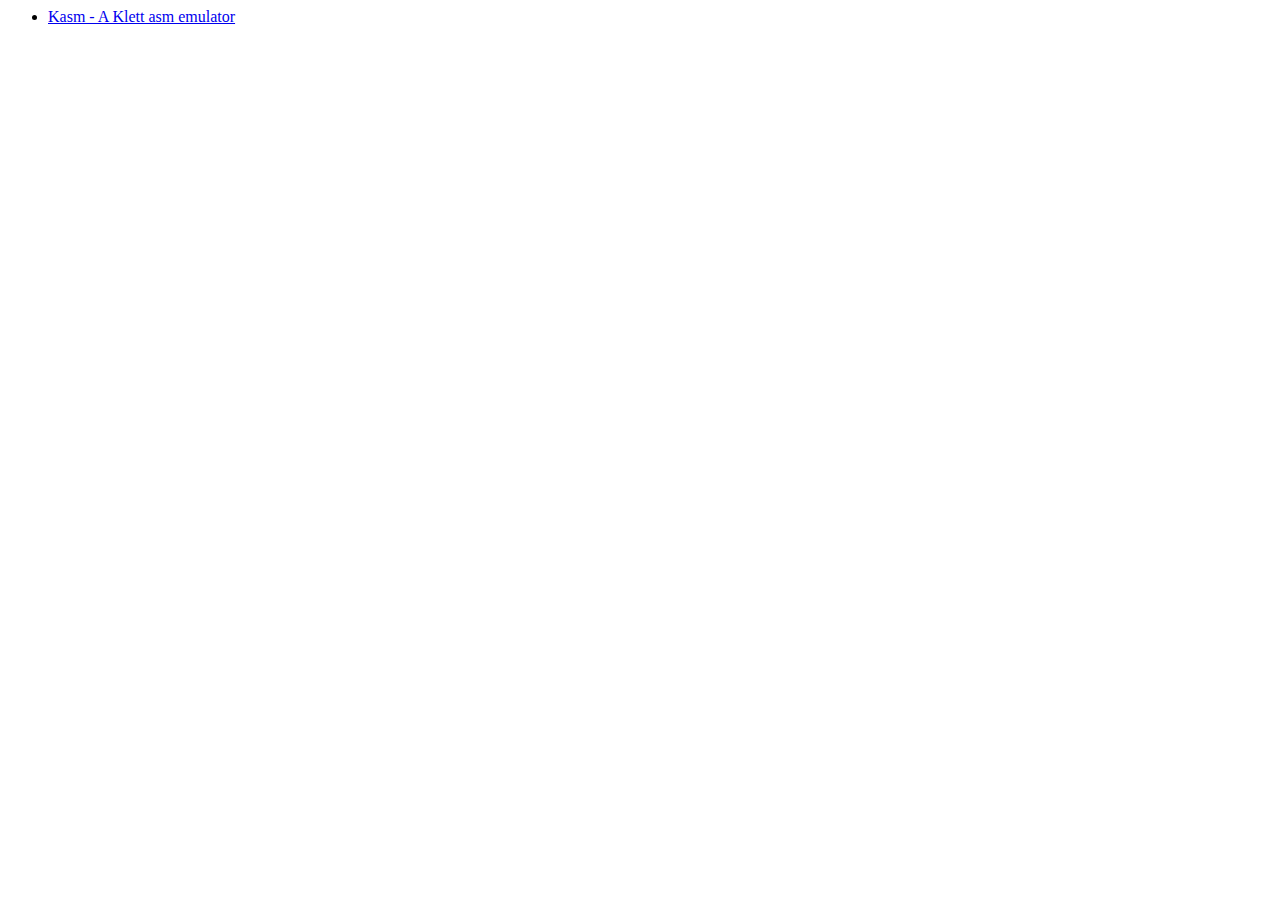
<file: index.html>
<html>
<head>
    <meta charset="UTF-8">
    <meta name="viewport"
          content="width=device-width, user-scalable=no, initial-scale=1.0, maximum-scale=1.0, minimum-scale=1.0">
    <meta http-equiv="X-UA-Compatible" content="ie=edge">
    <title>Dzenan Jupic</title>
</head>
<body>
<ul>
    <li><a href="/kasm">Kasm - A Klett asm emulator</a></li>
</ul>
</body>
</html>
</file>
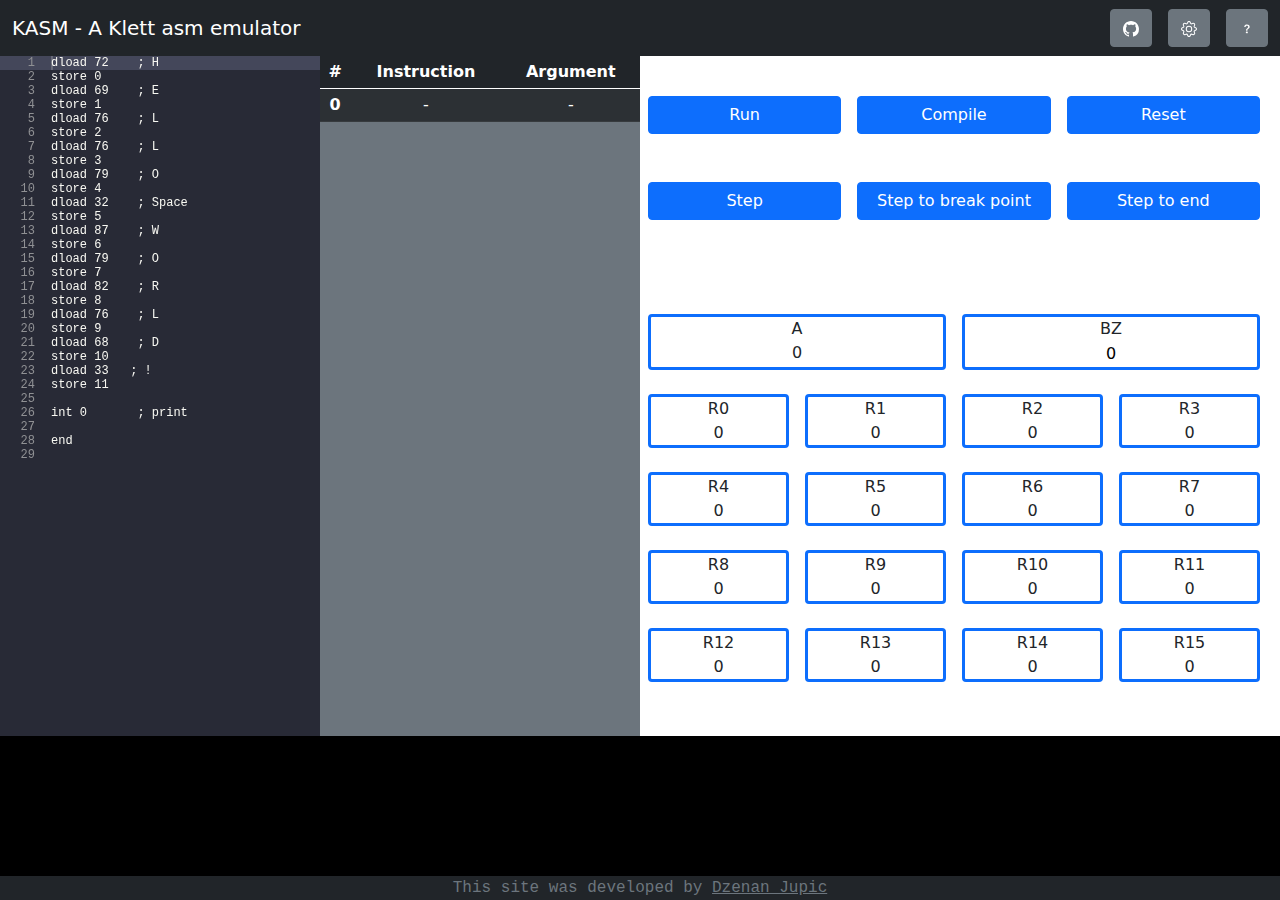
<file: kasm/index.html>
<!DOCTYPE html><html lang="en"><head>
    <meta charset="utf-8">
    <meta content="width=device-width, initial-scale=1, shrink-to-fit=no" name="viewport">
    <title>KASM</title>

    <link rel="stylesheet" href="/kasm/bootstrap.min-90f68156446e26b9.css">
    
    

    <script src="bootstrap.bundle.min.js"></script>
    <script src="ace/ace.js"></script>
<style>
    html, body {
        overflow: hidden;
        box-sizing: border-box;
    }

    input:focus {
        outline: none;
    }
</style>
<link rel="preload" href="/kasm/index-93b4c89707b6f4e3_bg.wasm" as="fetch" type="application/wasm" crossorigin="">
<link rel="modulepreload" href="/kasm/index-93b4c89707b6f4e3.js"></head>

<body>
<div id="app"></div>
<script type="module">import init from '/kasm/index-93b4c89707b6f4e3.js';init('/kasm/index-93b4c89707b6f4e3_bg.wasm');</script>

<script>
    let start_editor_interval = null;
    let editor = null;

    function start_editor() {
        if (start_editor_interval !== null) {
            try {
                editor = ace.edit("editor");

                clearInterval(start_editor_interval);
                start_editor_interval = null;

                editor.setTheme("ace/theme/dracula");
                editor.session.setMode("ace/mode/text");
                editor.setFontSize(15);
                
                let code = localStorage.getItem("editor_value");
                if (code !== null) {
                    editor.setValue(code, -1);
                    editor.clearSelection();
                }

                editor.getSession().on('change', function () {
                    localStorage.setItem("editor_value", get_code());
                })
            } catch (_) {
            }
        }
    }

    function get_code() {
        if (editor !== null) {
            return editor.getValue();
        } else {
            return null;
        }
    }

    function set_editor_font_size(font_size) {
        if (editor !== null) {
            editor.setFontSize(font_size);
        } else {
            setTimeout(
                () => set_editor_font_size(font_size),
                100
            )
        }
    }

    function set_editor_error(row, text) {
        if (editor !== null) {
            editor.session.setAnnotations([{
                row: row,
                column: 1,
                text: text,
                type: "error"
            }]);
        }
    }
    
    function clear_editor_annotations() {
        if (editor !== null) {
            editor.session.clearAnnotations();
        }
    }
    
    

    document.addEventListener('DOMContentLoaded', () => {
        start_editor_interval = setInterval(start_editor, 100);
    });
</script>

</body></html>
</file>
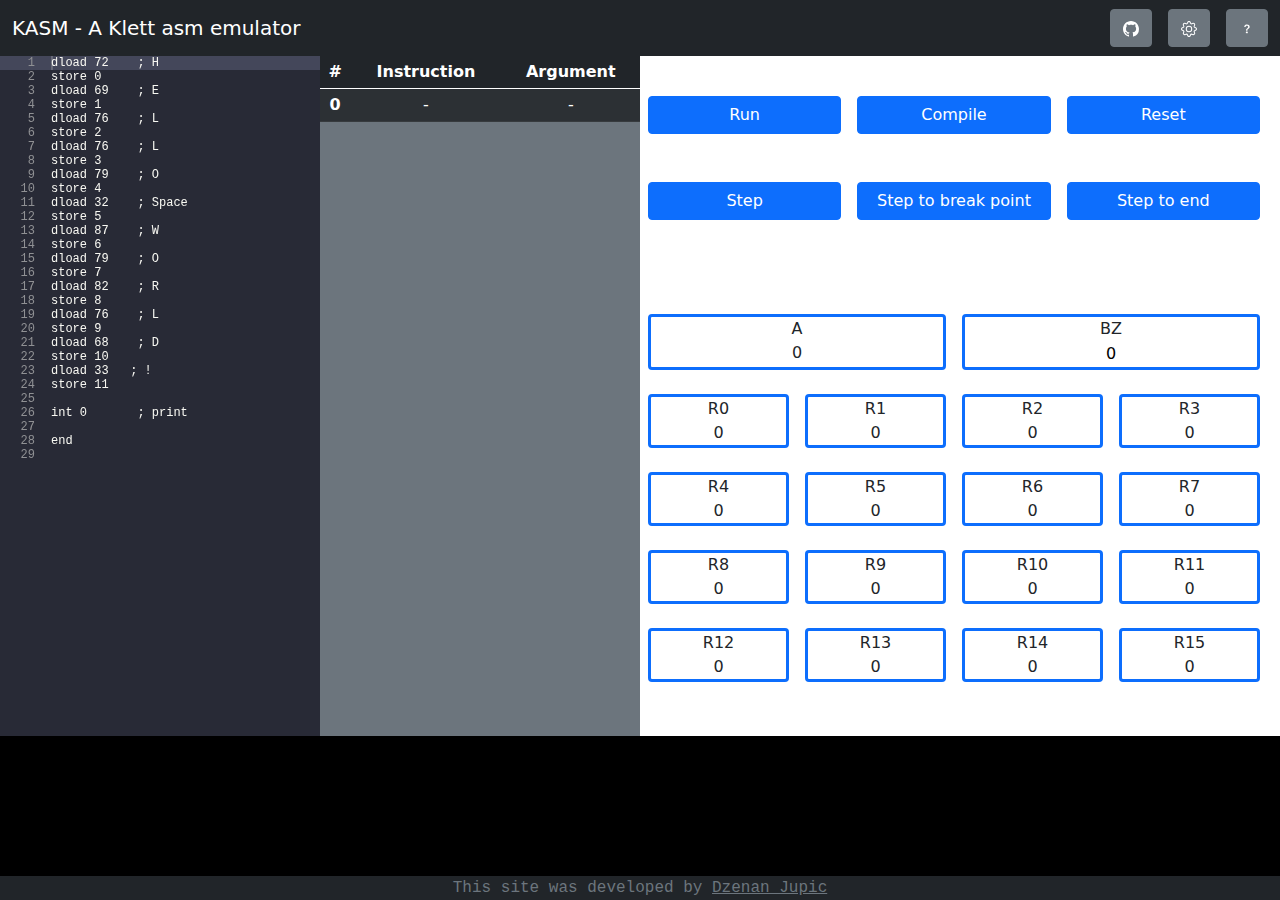
<file: kasm/preview/index.html>
<!DOCTYPE html><html lang="en"><head>
    <meta charset="utf-8">
    <meta content="width=device-width, initial-scale=1, shrink-to-fit=no" name="viewport">
    <title>KASM</title>

    <link rel="stylesheet" href="/kasm/preview/bootstrap.min-1ff8977bd675aa48.css">
    
    

    <script src="bootstrap.bundle.min.js"></script>
    <script src="ace/ace.js"></script>
<style>
    html, body {
        overflow: hidden;
        box-sizing: border-box;
    }

    input:focus {
        outline: none;
    }
</style>
<link rel="preload" href="/kasm/preview/index-6c3c054226d62794_bg.wasm" as="fetch" type="application/wasm" crossorigin="">
<link rel="modulepreload" href="/kasm/preview/index-6c3c054226d62794.js"></head>

<body>
<div id="app"></div>
<script type="module">import init from '/kasm/preview/index-6c3c054226d62794.js';init('/kasm/preview/index-6c3c054226d62794_bg.wasm');</script>

<script>
    let start_editor_interval = null;
    let editor = null;

    function start_editor() {
        if (start_editor_interval !== null) {
            try {
                editor = ace.edit("editor");

                clearInterval(start_editor_interval);
                start_editor_interval = null;

                editor.setTheme("ace/theme/dracula");
                editor.session.setMode("ace/mode/text");
                editor.setFontSize(15);

                let code = localStorage.getItem("code");
                if (code !== null) {
                    editor.setValue(code, -1);
                    editor.clearSelection();
                }

                editor.getSession().on('change', function () {
                    localStorage.setItem("code", get_code());
                })
            } catch (_) {
            }
        }
    }

    function get_code() {
        if (editor !== null) {
            return editor.getValue();
        } else {
            return null;
        }
    }

    function set_editor_font_size(font_size) {
        if (editor !== null) {
            editor.setFontSize(font_size);
        } else {
            setTimeout(
                () => set_editor_font_size(font_size),
                100
            )
        }
    }

    function set_editor_error(row, text) {
        if (editor !== null) {
            editor.session.setAnnotations([{
                row: row,
                column: 1,
                text: text,
                type: "error"
            }]);
        }
    }
    
    function clear_editor_annotations() {
        if (editor !== null) {
            editor.session.clearAnnotations();
        }
    }
    
    

    document.addEventListener('DOMContentLoaded', () => {
        start_editor_interval = setInterval(start_editor, 100);
    });
</script>

</body></html>
</file>
